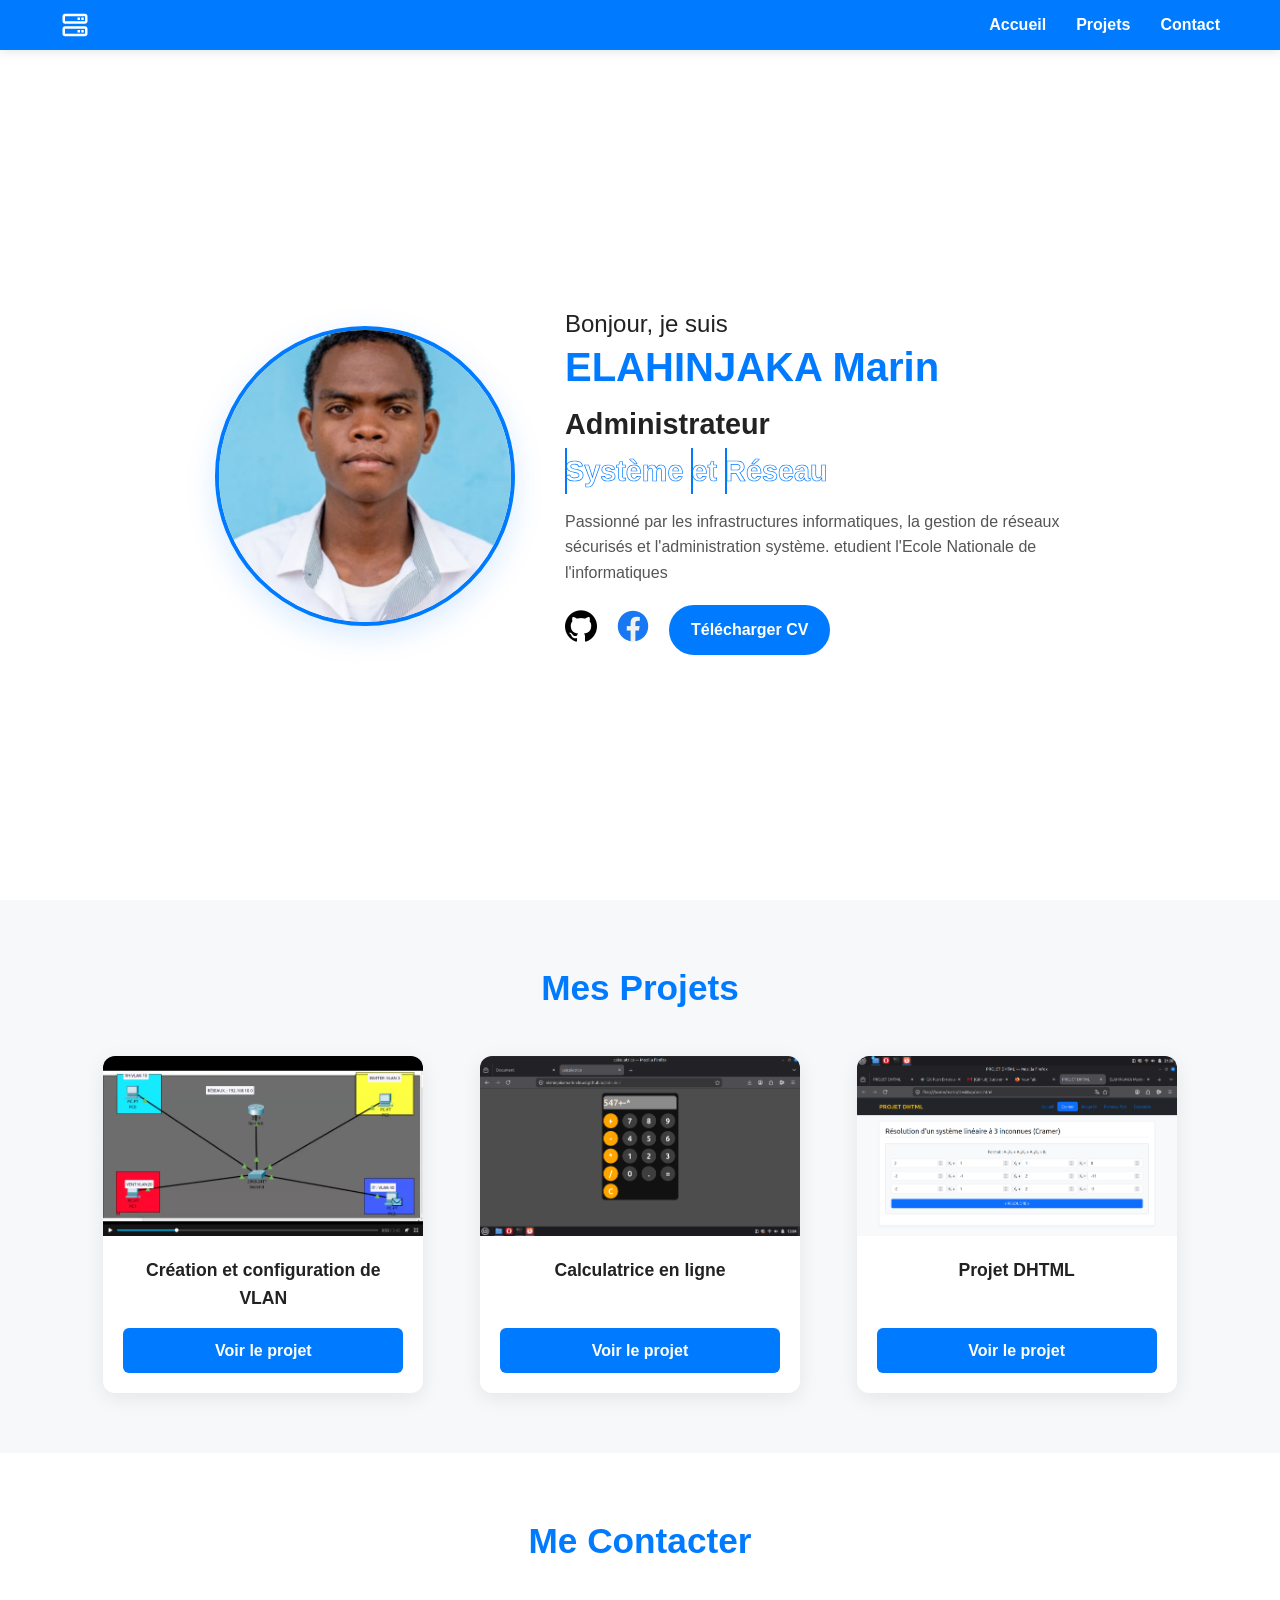
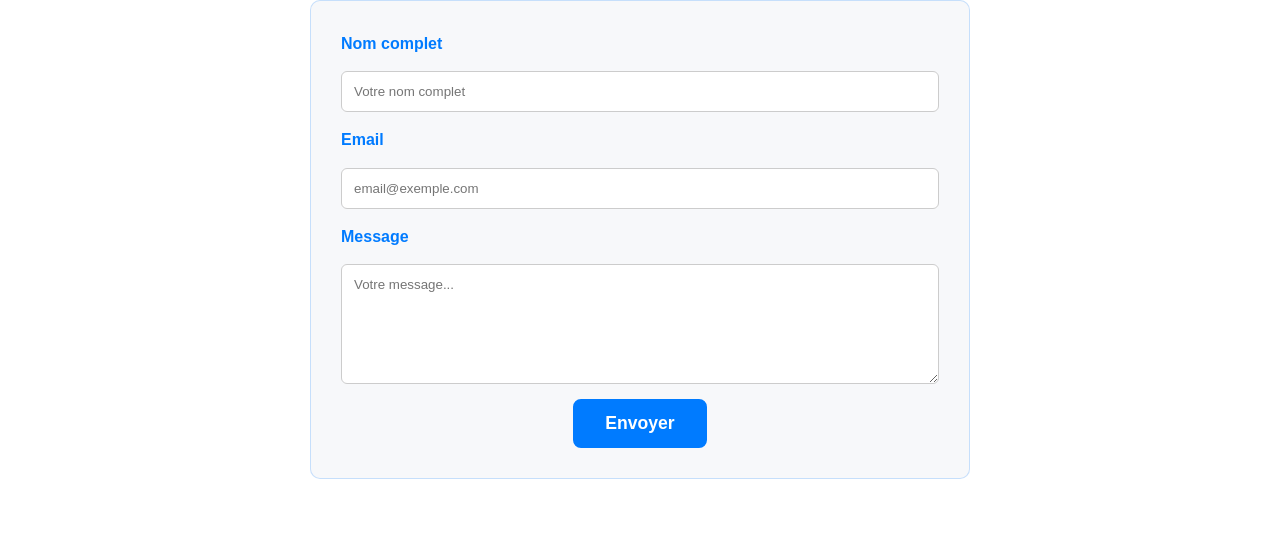
<file: index.html>
<!DOCTYPE html>
<html lang="fr">
<head>
    <meta charset="UTF-8">
    <meta name="viewport" content="width=device-width, initial-scale=1.0">
    <title>ELAHINJAKA Marin - Administrateur Système & Réseau</title>
    <link rel="stylesheet" href="./CSS/marin.css">
</head>
<body>
    <header>
        <div class="header-container">
            <div id="logo">
                <img src="./IMAGE/ICON/server(1).svg" alt="Logo Serveur" width="30" height="30">
            </div>
            <input type="checkbox" id="menu-toggle">
            <label for="menu-toggle" class="menu-btn" aria-label="Menu de navigation"></label>
            
            <nav id="nav">
                <ul class="nav-menu">
                    <li><a href="#accueil">Accueil</a></li>
                    <li><a href="#Projets">Projets</a></li>
                    <li><a href="#Contact">Contact</a></li>
                </ul> 
            </nav>
        </div>
    </header>

    <main>
        <section id="accueil">
            <div id="moi">
                <img src="./IMAGE/image/marin.jpeg" alt="Photo de ELAHINJAKA Marin" width="200" height="200">
            </div>
            <div id="tsihaiko">
                <p id="para">Bonjour, je suis</p> 
                <h1>ELAHINJAKA Marin</h1> 
                <h2>Administrateur <br>
                    <span style="--i:4;" data-text="Système">Système</span>
                    <span style="--i:3;" data-text="et">et</span>
                    <span style="--i:2;" data-text="Réseau">Réseau</span>
                </h2>
                <p class="description">
                    Passionné par les infrastructures informatiques, la gestion de réseaux sécurisés et l'administration système. 
                    etudient l'Ecole Nationale de l'informatiques
                </p>
                <div id="lien">
                    <a href="https://github.com/elahinjakamarin-cloud?tab=repositories" target="_blank" rel="noopener" aria-label="GitHub">
                        <img src="./IMAGE/ICON/git.png" class="iconl github-icon" alt="GitHub">
                    </a>
                    <a href="https://www.facebook.com/profile.php?id=61583065894934" target="_blank" rel="noopener" aria-label="Facebook">
                        <img src="./IMAGE/ICON/facebook.png" class="iconl" alt="Facebook">
                    </a>
                    <a href="#" class="btn-cv">Télécharger CV</a>
                </div>
            </div>
        </section>
        <section class="projects-section">
            <h2 id="iii" class="pro">Mes Projets</h2>
            <div id="Projets">
                <article class="project-card">
                    <img class="imga" src="./IMAGE/image/reseaux.png" alt="Création de VLAN" loading="lazy">
                    <div class="card-body">
                        <p class="paaa">Création et configuration de VLAN</p>
                        <a class="lieen" href="videos.html">Voir le projet</a>
                    </div>
                </article>

                <article class="project-card">
                    <img class="imga" src="./IMAGE/image/calculator.png" alt="Calculatrice" loading="lazy">
                    <div class="card-body">
                        <p class="paaa">Calculatrice en ligne</p>
                        <a class="lieen" href="https://elahinjakamarin-cloud.github.io/calculer/" target="_blank" rel="noopener">Voir le projet</a>
                    </div>
                </article>

                <article class="project-card">
                    <img class="imga" src="./IMAGE/image/dtml.png" alt="Projet Réseau" loading="lazy">
                    <div class="card-body">
                        <p class="paaa">Projet DHTML </p>
                        <a class="lieen" href="https://elahinjakamarin-cloud.github.io/test/" target="_blank" rel="noopener">Voir le projet</a>
                    </div>
                </article>
            </div>
        </section>
        <section id="Contact">
            <h2 id="piso">Me Contacter</h2>
            <form id="cont" action="#" method="POST">
                <label class="pc" for="user-name">Nom complet</label>
                <input class="form-input" id="user-name" type="text" placeholder="Votre nom complet" required>
                
                <label class="pc" for="user-email">Email</label>
                <input class="form-input" id="user-email" type="email" placeholder="email@exemple.com" required>
                
                <label class="pc" for="user-message">Message</label>
                <textarea id="user-message" name="message" placeholder="Votre message..." required></textarea>
                
                <button type="submit" class="submit-btn">Envoyer</button>
            </form>
        </section>
    </main>
</body>
</html>
</file>
<file: CSS/marin.css>
/* ==========================================
   1. VARIABLES & RESET
   ========================================== */
:root {
    --primary-color: #007bff;
    --primary-hover: #0056b3;
    --bg-light: #f7f8fa;
    --text-dark: #222222;
    --text-white: #ffffff;
    --shadow-soft: 0 10px 30px rgba(0, 123, 255, 0.15);
    --transition-fast: 0.3s ease;
}

* {
    margin: 0;
    padding: 0;
    box-sizing: border-box;
}

html {
    scroll-behavior: smooth;
}

body {
    font-family: 'Segoe UI', Tahoma, Geneva, Verdana, sans-serif;
    color: var(--text-dark);
    line-height: 1.6;
    background-color: #fff;
    overflow-x: hidden;
}

/* ==========================================
   2. HEADER & NAVIGATION
   ========================================== */
header {
    top: 0;
    position: fixed;
    width: 100%;
    background-color: var(--primary-color);
    box-shadow: 0 2px 10px rgba(0,0,0,0.1);
    z-index: 1000;
}

.header-container {
    max-width: 1200px;
    margin: 0 auto;
    display: flex;
    justify-content: space-between;
    align-items: center;
    padding: 10px 20px;
}

#logo img {
    display: block;
}

#menu-toggle {
    display: none;
}

.menu-btn {
    display: none;
    font-size: 24px;
    color: var(--text-white);
    cursor: pointer;
}

.nav-menu {
    display: flex;
    list-style: none;
    gap: 30px;
}

.nav-menu li a {
    text-decoration: none;
    color: var(--text-white);
    font-weight: 600;
    transition: color var(--transition-fast);
}

.nav-menu li a:hover {
    color: #b3d7ff;
}

/* ==========================================
   3. SECTION ACCUEIL
   ========================================== */
main {
    margin-top: 60px;
}

#accueil {
    max-width: 1100px;
    margin: 0 auto;
    padding: 60px 20px;
    display: flex;
    align-items: center;
    justify-content: center;
    gap: 50px;
    min-height: calc(100vh - 60px);
}

#moi img {
    box-shadow: var(--shadow-soft);
    width: 300px;
    height: 300px;
    object-fit: cover;
    border-radius: 50%;
    border: 4px solid var(--primary-color);
}

#tsihaiko #para {
    font-size: 1.5rem;
}

#tsihaiko h1 {
    font-size: 2.5rem;
    color: var(--primary-color);
    line-height: 1.2;
}

#tsihaiko h2 {
    font-size: 1.8rem;
    margin: 10px 0;
}

#tsihaiko h2 span {
    position: relative;
    display: inline-block;
    color: transparent;
    -webkit-text-stroke: 0.7px var(--primary-color);
    animation: displayText 16s linear infinite;
    animation-delay: calc(-4s * var(--i));
}

#tsihaiko h2 span::before {
    content: attr(data-text);
    position: absolute;
    width: 0;
    border-right: 2px solid var(--primary-color);
    color: var(--primary-color);
    white-space: nowrap;
    overflow: hidden;
    animation: fillText 4s linear infinite;
}

.description {
    max-width: 500px;
    margin: 15px 0;
    color: #555;
}

#lien {
    display: flex;
    align-items: center;
    gap: 20px;
    margin-top: 20px;
}

.iconl {
    width: 32px;
    height: 32px;
    transition: transform var(--transition-fast);
}

.iconl:hover {
    transform: translateY(-3px);
}

.btn-cv {
    display: inline-block;
    padding: 10px 20px;
    font-weight: bold;
    color: var(--text-white);
    background-color: var(--primary-color);
    border-radius: 25px;
    text-decoration: none;
    transition: var(--transition-fast);
    border: 2px solid var(--primary-color);
}

.btn-cv:hover {
    color: var(--primary-color);
    background-color: var(--text-white);
}

/* ==========================================
   4. SECTION PROJETS
   ========================================== */
.projects-section {
    padding: 60px 20px;
    background-color: var(--bg-light);
}

.pro {
    color: var(--primary-color);
    text-align: center;
    font-size: 2.2rem;
    margin-bottom: 40px;
}

#Projets {
    max-width: 1100px;
    margin: 0 auto;
    display: grid;
    grid-template-columns: repeat(auto-fit, minmax(280px, 1fr));
    gap: 30px;
    justify-items: center;
}

.project-card {
    background: #fff;
    border-radius: 12px;
    overflow: hidden;
    box-shadow: 0 5px 20px rgba(0,0,0,0.08);
    transition: transform var(--transition-fast), box-shadow var(--transition-fast);
    width: 100%;
    max-width: 320px;
    display: flex;
    flex-direction: column;
}

.project-card:hover {
    transform: translateY(-5px);
    box-shadow: 0 10px 25px rgba(0, 123, 255, 0.2);
}

.imga {
    width: 100%;
    height: 180px;
    object-fit: cover;
}

.card-body {
    padding: 20px;
    display: flex;
    flex-direction: column;
    flex-grow: 1;
    justify-content: space-between;
}

.paaa {
    font-weight: bold;
    font-size: 1.1rem;
    text-align: center;
    margin-bottom: 15px;
}

.lieen {
    display: block;
    text-align: center;
    font-weight: bold;
    text-decoration: none;
    color: var(--text-white);
    background-color: var(--primary-color);
    padding: 10px;
    border-radius: 6px;
    transition: background-color var(--transition-fast);
}

.lieen:hover {
    background-color: var(--primary-hover);
}

/* ==========================================
   5. SECTION CONTACT
   ========================================== */
#Contact {
    padding: 60px 20px;
    max-width: 700px;
    margin: 0 auto;
}

#piso {
    color: var(--primary-color);
    text-align: center;
    font-size: 2.2rem;
    margin-bottom: 30px;
}

#cont {
    background-color: var(--bg-light);
    padding: 30px;
    border-radius: 10px;
    border: 1px solid rgba(0, 123, 255, 0.2);
    display: flex;
    flex-direction: column;
    gap: 15px;
}

.pc {
    color: var(--primary-color);
    font-weight: 600;
}

.form-input, textarea {
    width: 100%;
    padding: 12px;
    border: 1px solid #ccc;
    border-radius: 6px;
    font-family: inherit;
    transition: border-color var(--transition-fast);
}

.form-input:focus, textarea:focus {
    outline: none;
    border-color: var(--primary-color);
}

textarea {
    resize: vertical;
    min-height: 120px;
}

.submit-btn {
    padding: 12px 30px;
    font-weight: bold;
    border: 2px solid var(--primary-color);
    color: var(--text-white);
    font-size: 1.1rem;
    background-color: var(--primary-color);
    border-radius: 8px;
    cursor: pointer;
    align-self: center;
    transition: var(--transition-fast);
}

.submit-btn:hover {
    background-color: var(--text-white);
    color: var(--primary-color);
}

/* ==========================================
   6. ANIMATIONS
   ========================================== */
@keyframes displayText {
    25%, 100% { display: none; }
}

@keyframes fillText {
    10%, 100% { width: 0; }
    70%, 90% { width: 100%; }
}

/* ==========================================
   7. MEDIA QUERIES (RESPONSIVE DESIGN)
   ========================================== */
@media (max-width: 768px) {
    /* Navigation Mobile */
    .menu-btn {
        display: block;
    }

    .menu-btn::before {
        content: "☰";
    }

    #menu-toggle:checked ~ .menu-btn::before {
        content: "✕";
    }

    .nav-menu {
        position: absolute;
        top: 100%;
        left: 0;
        width: 100%;
        background-color: var(--primary-color);
        flex-direction: column;
        align-items: center;
        gap: 0;
        max-height: 0;
        overflow: hidden;
        transition: max-height 0.3s ease-in-out;
    }

    .nav-menu li {
        width: 100%;
        text-align: center;
    }

    .nav-menu li a {
        display: block;
        padding: 15px;
        border-top: 1px solid rgba(255, 255, 255, 0.1);
    }

    #menu-toggle:checked ~ #nav .nav-menu {
        max-height: 300px;
    }

    /* Accueil Mobile */
    #accueil {
        flex-direction: column;
        text-align: center;
        padding-top: 40px;
    }

    #moi img {
        margin: 0;
    }

    #lien {
        justify-content: center;
    }

    /* Formulaire Mobile */
    .submit-btn {
        width: 100%;
    }
}
</file>
